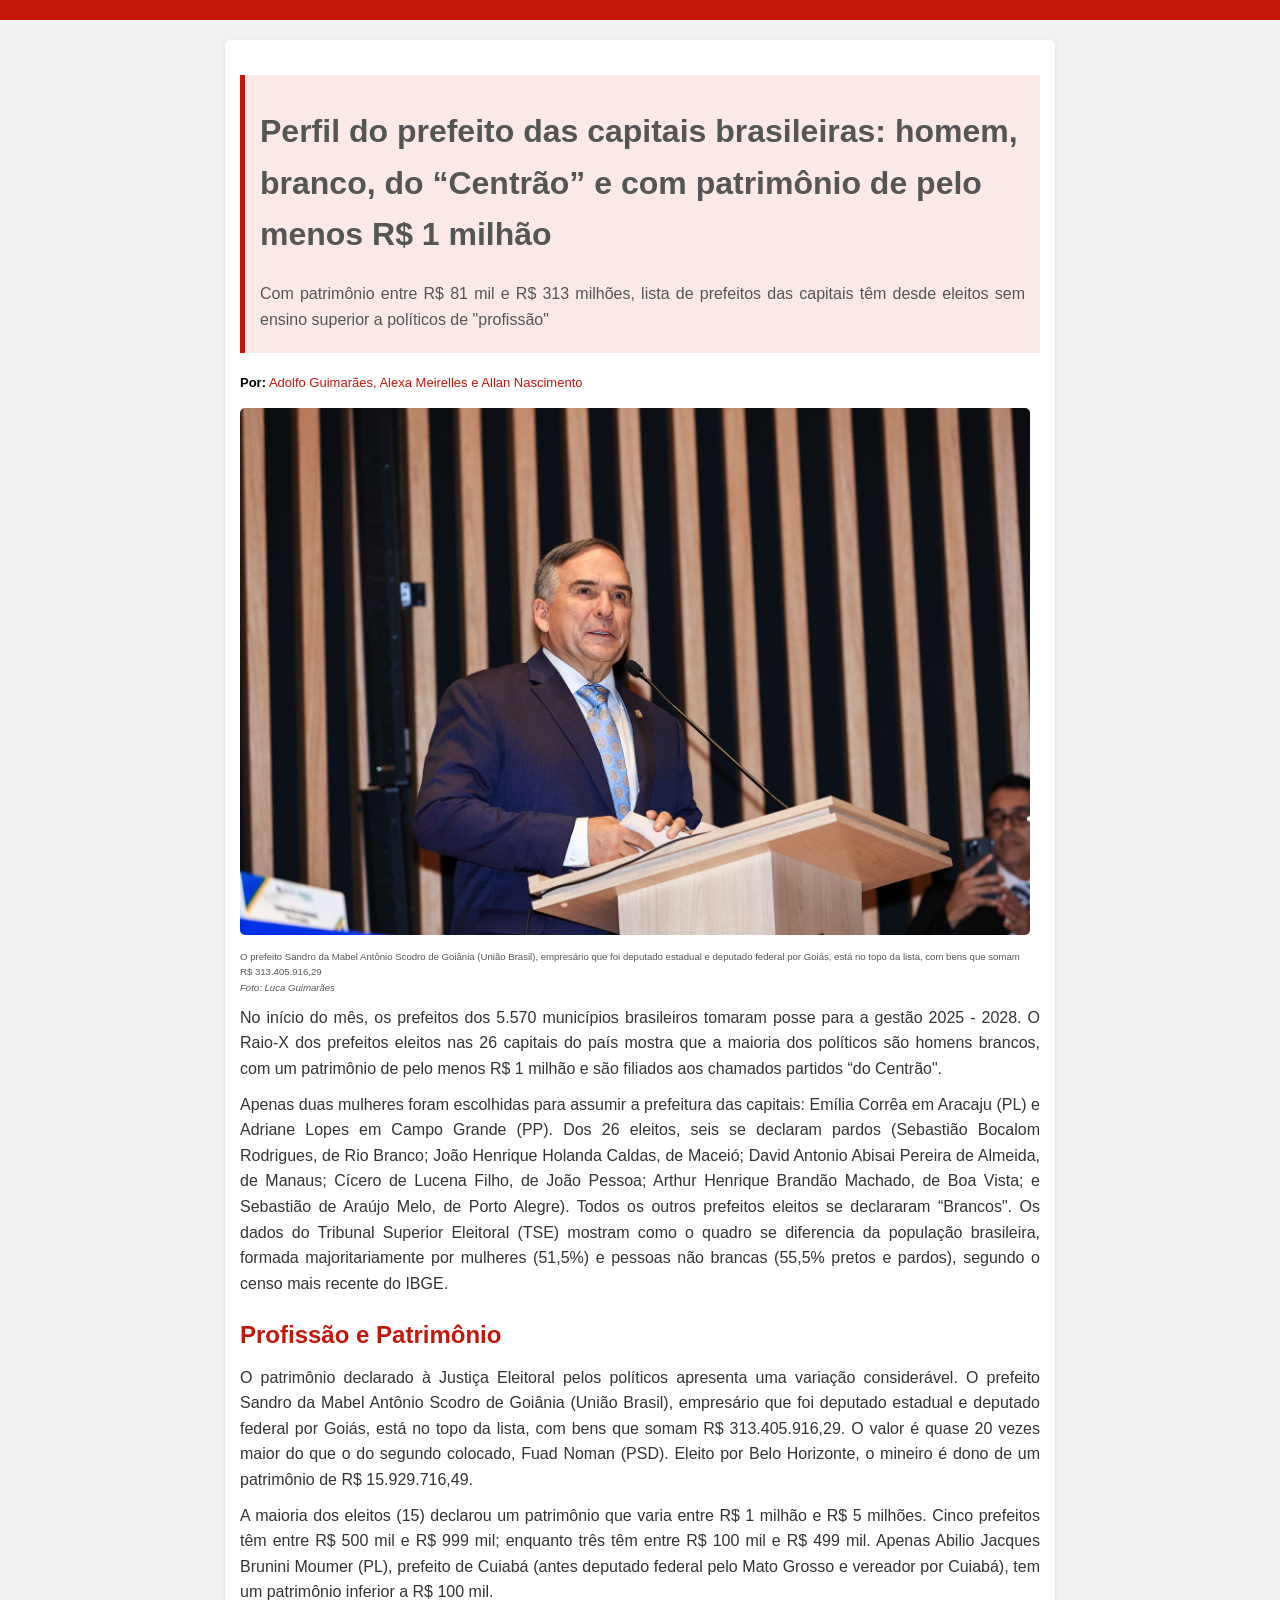
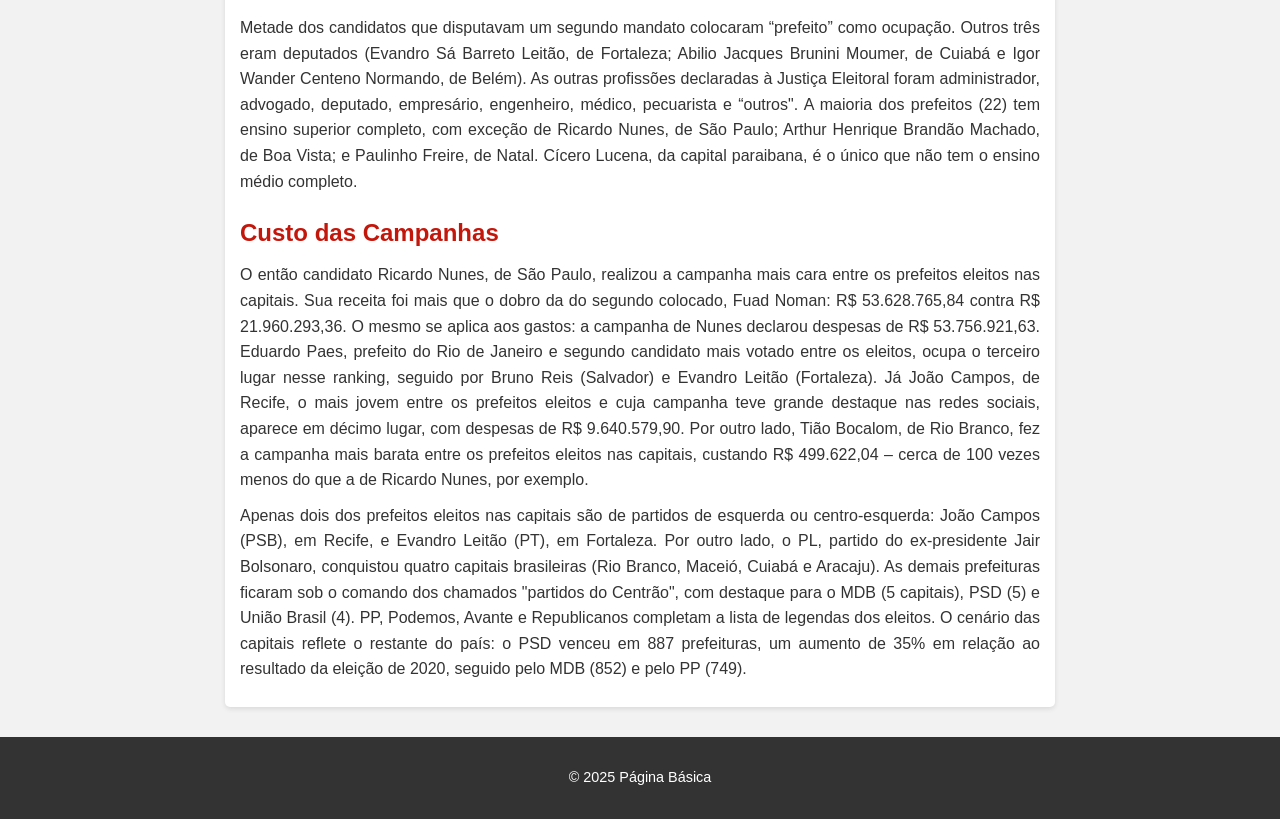
<file: index.html>
<!DOCTYPE html>
<html lang="en">
<head>
    <meta charset="UTF-8">
    <meta name="viewport" content="width=device-width, initial-scale=1.0">
    <title>Perfil do prefeito das capitais brasileiras: homem, branco, do “Centrão” e com patrimônio de pelo menos R$ 1 milhão</title>
    <link rel="stylesheet" href="styles.css">
</head>
<body>
    <header>
        
    </header>
    <main>
        <div class="highlight">
            <h1>Perfil do prefeito das capitais brasileiras: homem, branco, do “Centrão” e com patrimônio de pelo menos R$ 1 milhão</h1>
            <p>Com patrimônio entre R$ 81 mil e R$ 313 milhões, lista de prefeitos das capitais têm desde eleitos sem ensino superior a políticos de "profissão"</p>
        </div>
        <div class="owner">
            <strong>Por:</strong> Adolfo Guimarães, Alexa Meirelles e Allan Nascimento
        </div>
        <figure class="float-left">
            <img src="images/img_prefeito.jpg" alt="Descrição da imagem">
            <figcaption>O prefeito Sandro da Mabel Antônio Scodro de Goiânia (União Brasil), empresário que foi deputado estadual e deputado federal por Goiás, está no topo da lista, com bens que somam R$ 313.405.916,29<br /><i>Foto: Luca Guimarães</i></figcaption>
        </figure>
        <p>No início do mês, os prefeitos dos 5.570 municípios brasileiros tomaram posse para a gestão 2025 - 2028. O Raio-X dos prefeitos eleitos nas 26 capitais do país mostra que a maioria dos políticos são homens brancos, com um patrimônio de pelo menos R$ 1 milhão e são filiados aos chamados partidos “do Centrão".</p> 
        <div class="flourish-embed flourish-map" data-src="visualisation/21227380"><script src="https://public.flourish.studio/resources/embed.js"></script><noscript><img src="https://public.flourish.studio/visualisation/21227380/thumbnail" width="100%" alt="map visualization" /></noscript></div>
	    <p>Apenas duas mulheres foram escolhidas para assumir a prefeitura das capitais: Emília Corrêa em Aracaju (PL) e Adriane Lopes em Campo Grande (PP). Dos 26 eleitos, seis se declaram pardos (Sebastião Bocalom Rodrigues, de Rio Branco; João Henrique Holanda Caldas, de Maceió; David Antonio Abisai Pereira de Almeida, de Manaus; Cícero de Lucena Filho, de João Pessoa; Arthur Henrique Brandão Machado, de Boa Vista; e Sebastião de Araújo Melo, de Porto Alegre). Todos os outros prefeitos eleitos se declararam “Brancos". Os dados do Tribunal Superior Eleitoral (TSE) mostram como o quadro se diferencia da população brasileira, formada majoritariamente por mulheres (51,5%) e pessoas não brancas (55,5% pretos e pardos), segundo o censo mais recente do IBGE.</p>
        <div class="flourish-embed flourish-bubble-chart" data-src="visualisation/21227661"><script src="https://public.flourish.studio/resources/embed.js"></script><noscript><img src="https://public.flourish.studio/visualisation/21227661/thumbnail" width="100%" alt="bubble-chart visualization" /></noscript></div>
        <h2>Profissão e Patrimônio</h2>
        <p>O patrimônio declarado à Justiça Eleitoral pelos políticos apresenta uma variação considerável. O prefeito Sandro da Mabel Antônio Scodro de Goiânia (União Brasil), empresário que foi deputado estadual e deputado federal por Goiás, está no topo da lista, com bens que somam R$ 313.405.916,29. O valor é quase 20 vezes maior do que o do segundo colocado, Fuad Noman (PSD). Eleito por Belo Horizonte, o mineiro é dono de um patrimônio de R$ 15.929.716,49.</p>
        <p>A maioria dos eleitos (15) declarou um patrimônio que varia entre R$ 1 milhão e R$ 5 milhões. Cinco prefeitos têm entre R$ 500 mil e R$ 999 mil; enquanto três têm entre R$ 100 mil e R$ 499 mil. Apenas Abilio Jacques Brunini Moumer (PL), prefeito de Cuiabá (antes deputado federal pelo Mato Grosso e vereador por Cuiabá), tem um patrimônio inferior a R$ 100 mil.</p>
        <div class="flourish-embed flourish-scatter" data-src="visualisation/21228277"><script src="https://public.flourish.studio/resources/embed.js"></script><noscript><img src="https://public.flourish.studio/visualisation/21228277/thumbnail" width="100%" alt="scatter visualization" /></noscript></div>
        <p>Metade dos candidatos que disputavam um segundo mandato colocaram “prefeito” como ocupação. Outros três eram deputados (Evandro Sá Barreto Leitão, de Fortaleza; Abilio Jacques Brunini Moumer, de Cuiabá e Igor Wander Centeno Normando, de Belém). As outras profissões declaradas à Justiça Eleitoral foram administrador, advogado, deputado, empresário, engenheiro, médico, pecuarista e “outros". A maioria dos prefeitos (22) tem ensino superior completo, com exceção de Ricardo Nunes, de São Paulo; Arthur Henrique Brandão Machado, de Boa Vista; e Paulinho Freire, de Natal. Cícero Lucena, da capital paraibana, é o único que não tem o ensino médio completo.</p>
        <h2>Custo das Campanhas</h2>
        <p>O então candidato Ricardo Nunes, de São Paulo, realizou a campanha mais cara entre os prefeitos eleitos nas capitais. Sua receita foi mais que o dobro da do segundo colocado, Fuad Noman: R$ 53.628.765,84 contra R$ 21.960.293,36. O mesmo se aplica aos gastos: a campanha de Nunes declarou despesas de R$ 53.756.921,63. Eduardo Paes, prefeito do Rio de Janeiro e segundo candidato mais votado entre os eleitos, ocupa o terceiro lugar nesse ranking, seguido por Bruno Reis (Salvador) e Evandro Leitão (Fortaleza). Já João Campos, de Recife, o mais jovem entre os prefeitos eleitos e cuja campanha teve grande destaque nas redes sociais, aparece em décimo lugar, com despesas de R$ 9.640.579,90. Por outro lado, Tião Bocalom, de Rio Branco, fez a campanha mais barata entre os prefeitos eleitos nas capitais, custando R$ 499.622,04 – cerca de 100 vezes menos do que a de Ricardo Nunes, por exemplo.</p>
        <div class="flourish-embed flourish-pictogram" data-src="visualisation/21224140"><script src="https://public.flourish.studio/resources/embed.js"></script><noscript><img src="https://public.flourish.studio/visualisation/21224140/thumbnail" width="100%" alt="pictogram visualization" /></noscript></div>
        <p>Apenas dois dos prefeitos eleitos nas capitais são de partidos de esquerda ou centro-esquerda: João Campos (PSB), em Recife, e Evandro Leitão (PT), em Fortaleza. Por outro lado, o PL, partido do ex-presidente Jair Bolsonaro, conquistou quatro capitais brasileiras (Rio Branco, Maceió, Cuiabá e Aracaju). As demais prefeituras ficaram sob o comando dos chamados "partidos do Centrão", com destaque para o MDB (5 capitais), PSD (5) e União Brasil (4). PP, Podemos, Avante e Republicanos completam a lista de legendas dos eleitos. O cenário das capitais reflete o restante do país: o PSD venceu em 887 prefeituras, um aumento de 35% em relação ao resultado da eleição de 2020, seguido pelo MDB (852) e pelo PP (749).</p>

        
    </main>
    <footer>
        <p>&copy; 2025 Página Básica</p>
    </footer>
    <script src="script.js"></script>
</body>
</html>
</file>
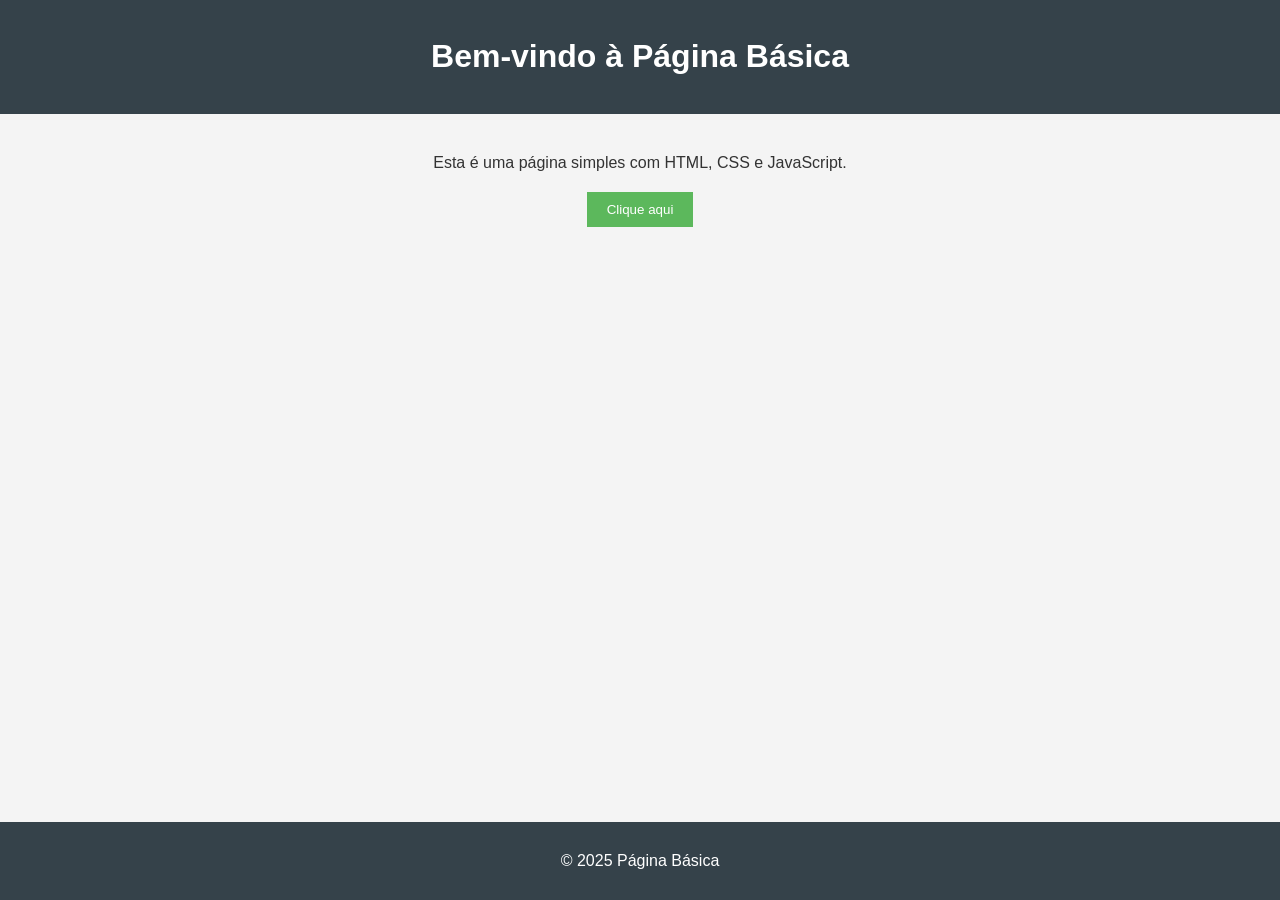
<file: src/index.html>
<!DOCTYPE html>
<html lang="en">
<head>
    <meta charset="UTF-8">
    <meta name="viewport" content="width=device-width, initial-scale=1.0">
    <title>Página Básica</title>
    <link rel="stylesheet" href="styles.css">
</head>
<body>
    <header>
        <h1>Bem-vindo à Página Básica</h1>
    </header>
    <main>
        <p>Esta é uma página simples com HTML, CSS e JavaScript.</p>
        <button id="alertButton">Clique aqui</button>
    </main>
    <footer>
        <p>&copy; 2025 Página Básica</p>
    </footer>
    <script src="script.js"></script>
</body>
</html>
</file>
<file: styles.css>
/* Estilo Geral */
body {
    font-family: Arial, Helvetica, sans-serif;
    margin: 0;
    padding: 0;
    background-color: #f2f2f2;
    color: #333;
    line-height: 1.6;
}

/* Cabeçalho */
header {
    background-color: #c4170c;
    color: white;
    padding: 10px 20px;
    display: flex;
    justify-content: space-between;
    align-items: center;
    position: sticky;
    top: 0;
    z-index: 1000;
}

header h1 {
    font-size: 1.8em;
    margin: 0;
}

header nav a {
    color: white;
    text-decoration: none;
    margin: 0 10px;
    font-weight: bold;
}

header nav a:hover {
    text-decoration: underline;
}

/* Container Principal */
main {
    max-width: 800px;
    margin: 20px auto;
    padding: 20px;
    background: white;
    border-radius: 5px;
    box-shadow: 0 2px 5px rgba(0, 0, 0, 0.1);
}

/* Títulos */
main h2 {
    font-size: 1.5em;
    color: #c4170c;
    margin-bottom: 10px;
}

main h3 {
    font-size: 1.3em;
    color: #333;
    margin-top: 20px;
    margin-bottom: 10px;
}

/* Parágrafos */
main p {
    margin: 10px 0;
    text-align: justify;
}

/* Links */
main a {
    color: #c4170c;
    text-decoration: none;
    font-weight: bold;
}

main a:hover {
    text-decoration: underline;
}

/* Imagens */
main img {
    width: 100%;
    height: auto;
    margin: 5px 0;
    border-radius: 5px;
}

/* Destaques (como subtítulos ou citações) */
.highlight {
    background-color: #fbe9e7;
    border-left: 5px solid #c4170c;
    padding: 10px 15px;
    margin: 20px 0;
    
    color: #555;
}

.owner {
    font-size: small;
    color:#c4170c
    
}

.owner strong {
    color: #000000;
}

/* Rodapé */
footer {
    background-color: #333;
    color: white;
    text-align: center;
    padding: 15px;
    margin-top: 30px;
    font-size: 0.9em;
}

footer a {
    color: #c4170c;
    text-decoration: none;
}

footer a:hover {
    text-decoration: underline;
}

/* Responsividade */
@media (max-width: 768px) {
    header {
        flex-direction: column;
        text-align: center;
    }

    header nav {
        margin-top: 10px;
    }

    main {
        padding: 15px;
    }
}

main {
    padding: 15px;
}

.float-left {
    float: center;
    margin: 10px 10px 0px 0px;
    max-width: 100%; /* Adjust the size as needed */
}

.float-left figcaption {
    font-size: 0.6em;
    color: #555;
    text-align: left;
    padding: 0;
    margin-top: 1px;
}
</file>
<file: src/styles.css>
body {
    font-family: Arial, sans-serif;
    line-height: 1.6;
    margin: 0;
    padding: 0;
    background-color: #f4f4f4;
    color: #333;
}

header {
    background: #35424a;
    color: #fff;
    padding: 10px 20px;
    text-align: center;
}

footer {
    background: #35424a;
    color: #fff;
    text-align: center;
    padding: 10px 0;
    position: fixed;
    width: 100%;
    bottom: 0;
}

main {
    padding: 20px;
    text-align: center;
}

button {
    padding: 10px 20px;
    background: #5cb85c;
    color: #fff;
    border: none;
    cursor: pointer;
}

button:hover {
    background: #4cae4c;
}
</file>
